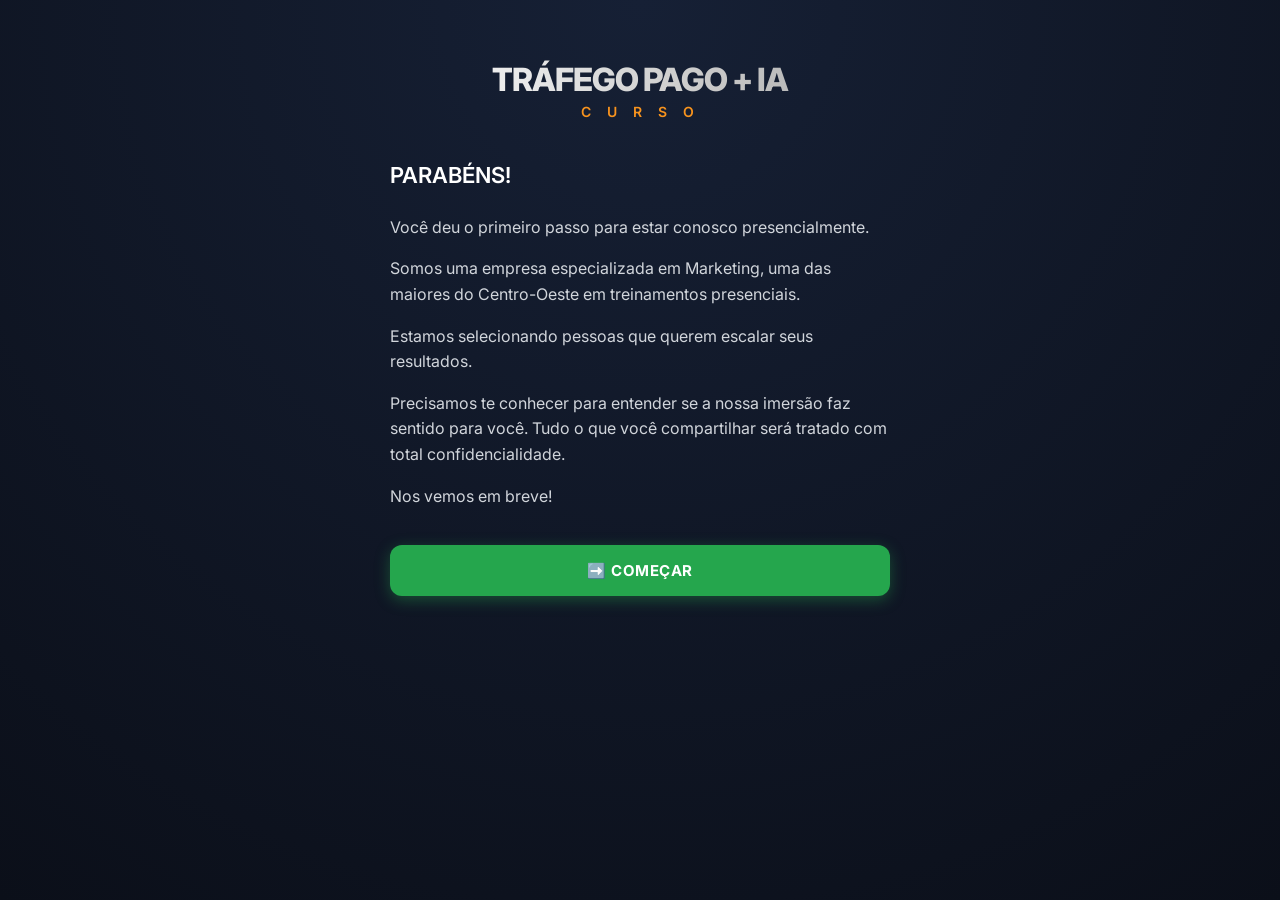
<file: index.html>
<!DOCTYPE html>
<html lang="pt-BR">
<head>
    <!-- Google Tag Manager -->
    <script>(function(w,d,s,l,i){w[l]=w[l]||[];w[l].push({'gtm.start':
    new Date().getTime(),event:'gtm.js'});var f=d.getElementsByTagName(s)[0],
    j=d.createElement(s),dl=l!='dataLayer'?'&l='+l:'';j.async=true;j.src=
    'https://www.googletagmanager.com/gtm.js?id='+i+dl;f.parentNode.insertBefore(j,f);
    })(window,document,'script','dataLayer','GTM-MDLHX9NX');</script>
    <!-- End Google Tag Manager -->
    <meta charset="UTF-8">
    <meta name="viewport" content="width=device-width, initial-scale=1.0, maximum-scale=1.0, user-scalable=no">
    <title>Imersão - Seleção Exclusiva</title>
    <link href="https://fonts.googleapis.com/css2?family=Inter:wght@300;400;600;700&display=swap" rel="stylesheet">
    <link rel="stylesheet" href="style.css">
</head>
<body>
    <!-- Google Tag Manager (noscript) -->
    <noscript><iframe src="https://www.googletagmanager.com/ns.html?id=GTM-MDLHX9NX"
    height="0" width="0" style="display:none;visibility:hidden"></iframe></noscript>
    <!-- End Google Tag Manager (noscript) -->

    <div class="container">
        <!-- Logo Header -->
        <header class="header">
            <!-- Placeholder for Logo -->
            <div class="logo">
                <h1>Tráfego Pago + IA</h1>
                <p>C U R S O</p>
            </div>
        </header>

        <!-- Funnel Container -->
        <main class="funnel-container" id="funnel">
            
            <!-- Welcome Step (Step 0) -->
            <section class="step active" id="step-0">
                <h2>PARABÉNS!</h2>
                <p>Você deu o primeiro passo para estar conosco presencialmente.</p>
                <p>Somos uma empresa especializada em Marketing, uma das maiores do Centro-Oeste em treinamentos presenciais.</p>
                <p>Estamos selecionando pessoas que querem escalar seus resultados.</p>
                <p>Precisamos te conhecer para entender se a nossa imersão faz sentido para você. Tudo o que você compartilhar será tratado com total confidencialidade.</p>
                <p>Nos vemos em breve!</p>
                <button type="button" class="btn btn-primary btn-large" style="margin-top: 20px;" onclick="nextStep(1)">➡️ COMEÇAR</button>
            </section>

            <!-- Step 1: Instagram -->
            <section class="step" id="step-1">
                <h2>Qual é o seu @ no Instagram?</h2>
                <div class="input-group">
                    <input type="text" id="instagram" placeholder="Ex: @seunome" class="text-input" autocomplete="off">
                </div>
                <div class="error-msg" id="error-1">Por favor, preencha este campo.</div>
                <div class="actions">
                    <button type="button" class="btn btn-secondary" onclick="prevStep(0)">Voltar</button>
                    <button type="button" class="btn btn-primary" onclick="validateAndNext(1, 2)">Continuar</button>
                </div>
            </section>

            <!-- Step 2: Perfil -->
            <section class="step" id="step-2">
                <h2>Qual das opções abaixo melhor descreve você hoje?</h2>
                <div class="radio-group" id="group-perfil">
                    <label class="radio-label">
                        <input type="radio" name="perfil" value="empresario_equipe">
                        <span class="custom-radio"></span>
                        Sou empresário(a) e tenho meu próprio negócio
                    </label>
                    <label class="radio-label">
                        <input type="radio" name="perfil" value="empresario_sozinho">
                        <span class="custom-radio"></span>
                        Sou empresário(a) e trabalho sozinho(a)
                    </label>
                    <label class="radio-label">
                        <input type="radio" name="perfil" value="gestor">
                        <span class="custom-radio"></span>
                        Sou gestor de tráfego/freelancer
                    </label>
                    <label class="radio-label">
                        <input type="radio" name="perfil" value="clt">
                        <span class="custom-radio"></span>
                        Sou CLT/empregado
                    </label>
                    <label class="radio-label">
                        <input type="radio" name="perfil" value="outro">
                        <span class="custom-radio"></span>
                        Outro
                    </label>
                </div>
                <div class="error-msg" id="error-2">Por favor, selecione uma opção.</div>
                <div class="actions">
                    <button type="button" class="btn btn-secondary" onclick="prevStep(1)">Voltar</button>
                    <button type="button" class="btn btn-primary" onclick="validateAndNext(2, 3)">Continuar</button>
                </div>
            </section>

            <!-- Step 3: Tamanho da Equipe -->
            <section class="step" id="step-3">
                <h2>Hoje, quantas pessoas trabalham no seu negócio (incluindo você)?</h2>
                <div class="radio-group" id="group-equipe">
                    <label class="radio-label">
                        <input type="radio" name="equipe" value="apenas_eu">
                        <span class="custom-radio"></span>
                        Apenas eu
                    </label>
                    <label class="radio-label">
                        <input type="radio" name="equipe" value="2_a_5">
                        <span class="custom-radio"></span>
                        2 a 5 pessoas
                    </label>
                    <label class="radio-label">
                        <input type="radio" name="equipe" value="6_a_10">
                        <span class="custom-radio"></span>
                        6 a 10 pessoas
                    </label>
                    <label class="radio-label">
                        <input type="radio" name="equipe" value="mais_10">
                        <span class="custom-radio"></span>
                        Mais de 10 pessoas
                    </label>
                </div>
                <div class="error-msg" id="error-3">Por favor, selecione uma opção.</div>
                <div class="actions">
                    <button type="button" class="btn btn-secondary" onclick="prevStep(2)">Voltar</button>
                    <button type="button" class="btn btn-primary" onclick="validateAndNext(3, 4)">Continuar</button>
                </div>
            </section>

            <!-- Step 4: Tráfego Pago -->
            <section class="step" id="step-4">
                <h2>Seu negócio já anuncia ou investiu em tráfego pago?</h2>
                <div class="radio-group" id="group-trafego">
                    <label class="radio-label">
                        <input type="radio" name="trafego" value="nunca">
                        <span class="custom-radio"></span>
                        Nunca investi
                    </label>
                    <label class="radio-label">
                        <input type="radio" name="trafego" value="impulsionei">
                        <span class="custom-radio"></span>
                        Já impulsionei publicações
                    </label>
                    <label class="radio-label">
                        <input type="radio" name="trafego" value="gerenciador">
                        <span class="custom-radio"></span>
                        Já usei o Gerenciador de Anúncios do Meta
                    </label>
                    <label class="radio-label">
                        <input type="radio" name="trafego" value="agencia">
                        <span class="custom-radio"></span>
                        Tenho agência ou gestor de tráfego
                    </label>
                </div>
                <div class="error-msg" id="error-4">Por favor, selecione uma opção.</div>
                <div class="actions">
                    <button type="button" class="btn btn-secondary" onclick="prevStep(3)">Voltar</button>
                    <button type="button" class="btn btn-primary" onclick="validateAndNext(4, 5)">Continuar</button>
                </div>
            </section>

            <!-- Step 5: Disponibilidade -->
            <section class="step" id="step-5">
                <h2>Nossa turma acontece em horário comercial de seg a sex. Você tem disponibilidade para participar das aulas?</h2>
                <div class="radio-group" id="group-disponibilidade">
                    <label class="radio-label">
                        <input type="radio" name="disponibilidade" value="sim">
                        <span class="custom-radio"></span>
                        Sim, tenho disponibilidade
                    </label>
                    <label class="radio-label">
                        <input type="radio" name="disponibilidade" value="nao">
                        <span class="custom-radio"></span>
                        Não tenho disponibilidade
                    </label>
                </div>
                <div class="error-msg" id="error-5">Por favor, selecione uma opção.</div>
                <div class="actions">
                    <button type="button" class="btn btn-secondary" onclick="prevStep(4)">Voltar</button>
                    <button type="button" class="btn btn-primary" onclick="evaluateAndProceed()">Continuar</button>
                </div>
            </section>

            <!-- Step Final (Only for Qualified) -->
            <section class="step" id="step-final">
                <h2>Parabéns! Pelo seu perfil, você pode participar desta turma exclusiva para empresários.</h2>
                
                <!-- UTM Hidden Fields -->
                <input type="hidden" id="utm_source" name="utm_source" value="">
                <input type="hidden" id="utm_medium" name="utm_medium" value="">
                <input type="hidden" id="utm_campaign" name="utm_campaign" value="">
                <input type="hidden" id="utm_term" name="utm_term" value="">
                <input type="hidden" id="utm_content" name="utm_content" value="">

                <div class="input-group">
                    <label for="nome">Qual é o seu nome completo?</label>
                    <input type="text" id="nome" placeholder="Digite seu nome..." class="text-input" autocomplete="name">
                </div>
                <div class="input-group">
                    <label for="whatsapp">Qual é o seu WhatsApp com DDD?</label>
                    <input type="tel" id="whatsapp" placeholder="Ex: (11) 99999-9999" class="text-input" autocomplete="tel">
                </div>
                <div class="error-msg" id="error-final">Por favor, preencha todos os campos.</div>
                <div class="actions" style="margin-top: 30px;">
                    <button type="button" class="btn btn-primary btn-large" onclick="submitLead()">Quero falar no WhatsApp e garantir minha vaga</button>
                </div>
            </section>

        </main>
    </div>

    <script src="script.js"></script>
</body>
</html>
</file>
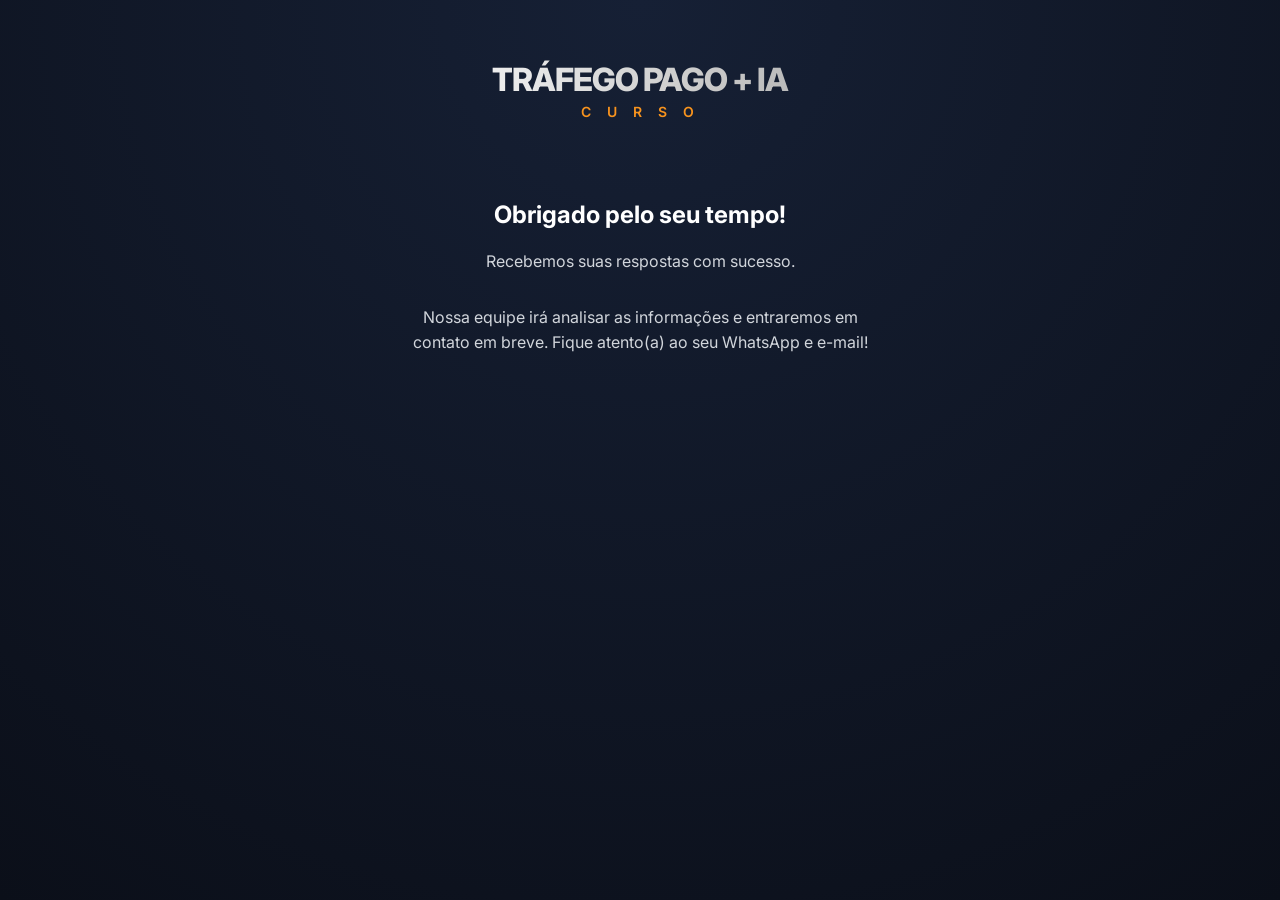
<file: finalizado.html>
<!DOCTYPE html>
<html lang="pt-BR">
<head>
    <!-- Google Tag Manager -->
    <script>(function(w,d,s,l,i){w[l]=w[l]||[];w[l].push({'gtm.start':
    new Date().getTime(),event:'gtm.js'});var f=d.getElementsByTagName(s)[0],
    j=d.createElement(s),dl=l!='dataLayer'?'&l='+l:'';j.async=true;j.src=
    'https://www.googletagmanager.com/gtm.js?id='+i+dl;f.parentNode.insertBefore(j,f);
    })(window,document,'script','dataLayer','GTM-MDLHX9NX');</script>
    <!-- End Google Tag Manager -->
    <meta charset="UTF-8">
    <meta name="viewport" content="width=device-width, initial-scale=1.0, maximum-scale=1.0, user-scalable=no">
    <title>Obrigado pelo interesse!</title>
    <link href="https://fonts.googleapis.com/css2?family=Inter:wght@300;400;600;700&display=swap" rel="stylesheet">
    <link rel="stylesheet" href="style.css">
</head>
<body>
    <!-- Google Tag Manager (noscript) -->
    <noscript><iframe src="https://www.googletagmanager.com/ns.html?id=GTM-MDLHX9NX"
    height="0" width="0" style="display:none;visibility:hidden"></iframe></noscript>
    <!-- End Google Tag Manager (noscript) -->
    <div class="container" style="text-align: center;">
        <header class="header">
            <div class="logo">
                <h1>Tráfego Pago + IA</h1>
                <p>C U R S O</p>
            </div>
        </header>

        <main class="funnel-container" style="padding: 40px 20px;">
            <h2 style="font-size: 24px; margin-bottom: 20px;">Obrigado pelo seu tempo!</h2>
            <p style="font-size: 16px; margin-bottom: 30px; color: #d1d5db; line-height: 1.6;">
                Recebemos suas respostas com sucesso.
            </p>
            <p style="font-size: 16px; color: #d1d5db; line-height: 1.6;">
                Nossa equipe irá analisar as informações e entraremos em contato em breve. Fique atento(a) ao seu WhatsApp e e-mail!
            </p>
        </main>
    </div>
</body>
</html>
</file>
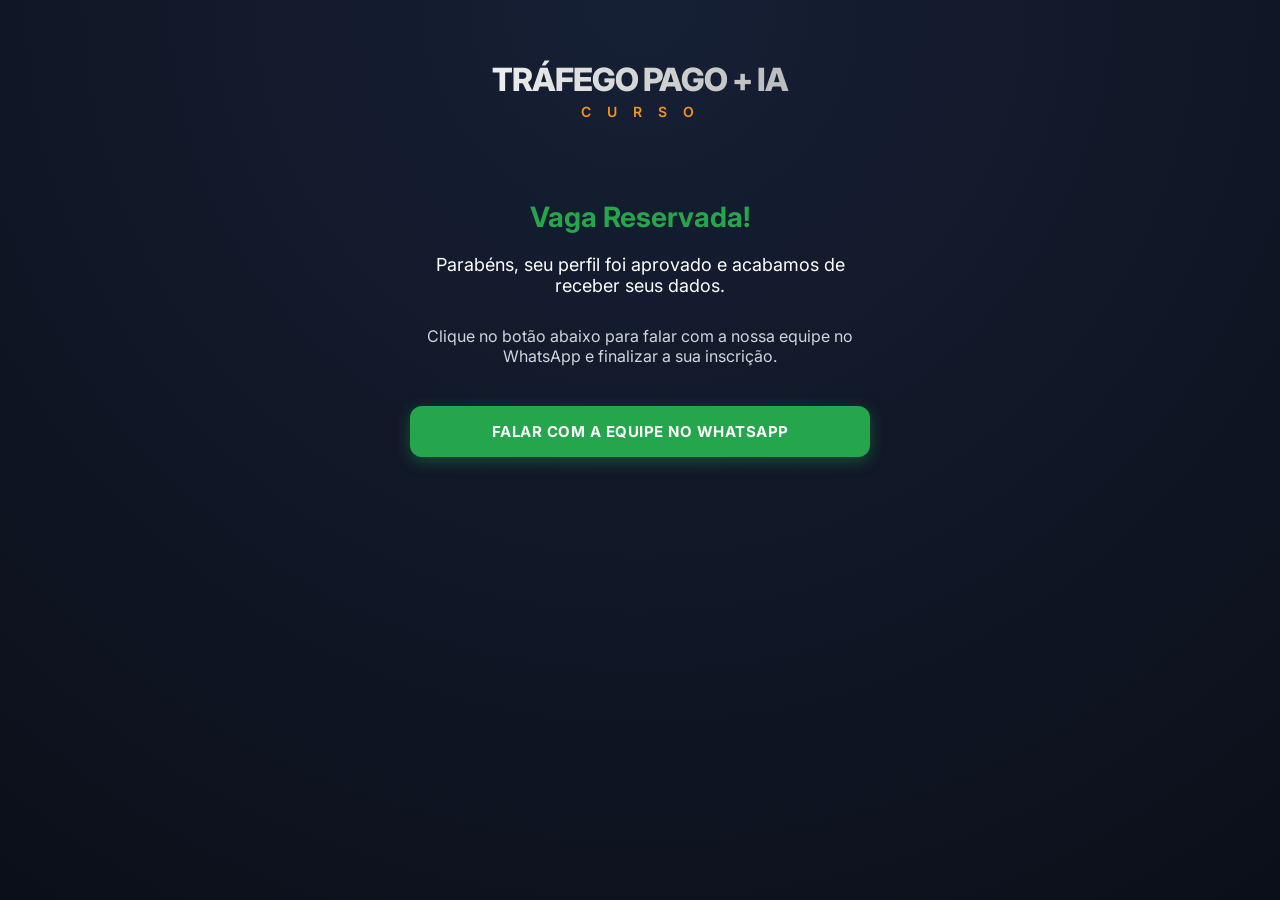
<file: obrigado.html>
<!DOCTYPE html>
<html lang="pt-BR">
<head>
    <!-- Google Tag Manager -->
    <script>(function(w,d,s,l,i){w[l]=w[l]||[];w[l].push({'gtm.start':
    new Date().getTime(),event:'gtm.js'});var f=d.getElementsByTagName(s)[0],
    j=d.createElement(s),dl=l!='dataLayer'?'&l='+l:'';j.async=true;j.src=
    'https://www.googletagmanager.com/gtm.js?id='+i+dl;f.parentNode.insertBefore(j,f);
    })(window,document,'script','dataLayer','GTM-MDLHX9NX');</script>
    <!-- End Google Tag Manager -->
    <meta charset="UTF-8">
    <meta name="viewport" content="width=device-width, initial-scale=1.0, maximum-scale=1.0, user-scalable=no">
    <title>Parabéns! - Imersão</title>
    <link href="https://fonts.googleapis.com/css2?family=Inter:wght@300;400;600;700&display=swap" rel="stylesheet">
    <link rel="stylesheet" href="style.css">
</head>
<body>
    <!-- Google Tag Manager (noscript) -->
    <noscript><iframe src="https://www.googletagmanager.com/ns.html?id=GTM-MDLHX9NX"
    height="0" width="0" style="display:none;visibility:hidden"></iframe></noscript>
    <!-- End Google Tag Manager (noscript) -->
    <div class="container" style="text-align: center;">
        <header class="header">
            <div class="logo">
                <h1>Tráfego Pago + IA</h1>
                <p>C U R S O</p>
            </div>
        </header>

        <main class="funnel-container" style="padding: 40px 20px;">
            <h2 style="font-size: 28px; margin-bottom: 20px; color: var(--primary-color);">Vaga Reservada!</h2>
            <p style="font-size: 18px; margin-bottom: 30px;">Parabéns, seu perfil foi aprovado e acabamos de receber seus dados.</p>
            <p style="margin-bottom: 40px; color: #d1d5db;">Clique no botão abaixo para falar com a nossa equipe no WhatsApp e finalizar a sua inscrição.</p>
            
            <!-- Replace the # with your actual WhatsApp link -->
            <a href="https://wa.me/5566992192970?text=Ol%C3%A1!%20Fui%20aprovado%20na%20sele%C3%A7%C3%A3o%20do%20curso%20e%20gostaria%20de%20garantir%20minha%20vaga." class="btn btn-primary btn-large" style="display: block; text-decoration: none;">
                Falar com a Equipe no WhatsApp
            </a>
        </main>
    </div>
</body>
</html>
</file>
<file: style.css>
:root {
    --bg-color: #0b0f19;
    --text-color: #ffffff;
    --primary-color: #25A64D; /* Green button */
    --primary-hover: #1e873e;
    --secondary-color: #333a4d;
    --input-bg: #ffffff;
    --input-text: #333333;
    --font-family: 'Inter', sans-serif;
    --border-radius: 12px;
    --transition: all 0.3s ease;
}

* {
    margin: 0;
    padding: 0;
    box-sizing: border-box;
    font-family: var(--font-family);
}

body {
    background-color: var(--bg-color);
    color: var(--text-color);
    display: flex;
    justify-content: center;
    align-items: flex-start;
    min-height: 100vh;
    padding: 20px;
    /* Subtle radial gradient background */
    background: radial-gradient(circle at top, #162035 0%, #0b0f19 100%);
}

.container {
    width: 100%;
    max-width: 500px;
    margin-top: 40px;
}

/* Header & Logo */
.header {
    text-align: center;
    margin-bottom: 40px;
}

.logo h1 {
    font-size: 32px;
    font-weight: 800;
    letter-spacing: -1px;
    text-transform: uppercase;
    background: linear-gradient(90deg, #ffffff, #aaaaaa);
    -webkit-background-clip: text;
    -webkit-text-fill-color: transparent;
    margin-bottom: 4px;
}

.logo p {
    font-size: 14px;
    letter-spacing: 6px;
    color: #f7931e; /* Orange accent */
    font-weight: 600;
}

/* Funnel Steps */
.step {
    display: none;
    animation: fadeIn 0.4s ease forwards;
}

.step.active {
    display: block;
}

@keyframes fadeIn {
    from { opacity: 0; transform: translateY(10px); }
    to { opacity: 1; transform: translateY(0); }
}

.step h2 {
    font-size: 22px;
    margin-bottom: 24px;
    line-height: 1.4;
    font-weight: 600;
}

.step p {
    font-size: 16px;
    line-height: 1.6;
    margin-bottom: 16px;
    color: #d1d5db;
}

/* Inputs & Forms */
.input-group {
    margin-bottom: 20px;
}

.input-group label {
    display: block;
    margin-bottom: 8px;
    font-weight: 600;
    font-size: 16px;
}

.text-input {
    width: 100%;
    padding: 16px 20px;
    border-radius: var(--border-radius);
    border: none;
    font-size: 16px;
    background-color: var(--input-bg);
    color: var(--input-text);
    outline: none;
    box-shadow: 0 4px 6px rgba(0,0,0,0.1);
    transition: var(--transition);
}

.text-input:focus {
    box-shadow: 0 0 0 3px rgba(37, 166, 77, 0.4);
}

/* Radio Buttons */
.radio-group {
    display: flex;
    flex-direction: column;
    gap: 12px;
    margin-bottom: 24px;
}

.radio-label {
    display: flex;
    align-items: center;
    background-color: var(--input-bg);
    color: var(--input-text);
    padding: 16px 20px;
    border-radius: var(--border-radius);
    cursor: pointer;
    font-size: 15px;
    font-weight: 500;
    transition: var(--transition);
    box-shadow: 0 4px 6px rgba(0,0,0,0.1);
    position: relative;
}

.radio-label:hover {
    transform: translateY(-2px);
    box-shadow: 0 6px 12px rgba(0,0,0,0.15);
}

.radio-label.selected {
    background-color: #f0fdf4;
    border: 2px solid var(--primary-color);
}

.radio-label input[type="radio"] {
    position: absolute;
    opacity: 0;
    cursor: pointer;
}

.custom-radio {
    height: 22px;
    width: 22px;
    background-color: #e5e7eb;
    border-radius: 50%;
    margin-right: 14px;
    position: relative;
    flex-shrink: 0;
    border: 1px solid #d1d5db;
    transition: var(--transition);
}

.radio-label input:checked ~ .custom-radio {
    background-color: var(--primary-color);
    border-color: var(--primary-color);
}

.radio-label input:checked ~ .custom-radio:after {
    content: "";
    position: absolute;
    display: block;
    top: 6px;
    left: 6px;
    width: 8px;
    height: 8px;
    border-radius: 50%;
    background: white;
}

/* Buttons */
.actions {
    display: flex;
    gap: 12px;
    margin-top: 24px;
}

.btn {
    padding: 16px 24px;
    border-radius: var(--border-radius);
    font-size: 16px;
    font-weight: 700;
    cursor: pointer;
    border: none;
    transition: var(--transition);
    text-transform: uppercase;
    letter-spacing: 0.5px;
    flex: 1;
}

.btn-primary {
    background-color: var(--primary-color);
    color: white;
    box-shadow: 0 4px 15px rgba(37, 166, 77, 0.4);
}

.btn-primary:hover {
    background-color: var(--primary-hover);
    transform: translateY(-2px);
    box-shadow: 0 6px 20px rgba(37, 166, 77, 0.5);
}

.btn-primary:active {
    transform: translateY(0);
}

.btn-secondary {
    background-color: transparent;
    color: #a1a1aa;
    flex: 0.5;
}

.btn-secondary:hover {
    color: white;
}

.btn-large {
    width: 100%;
    flex: none;
    font-size: 15px;
}

/* Error Messages */
.error-msg {
    color: #ef4444;
    font-size: 14px;
    margin-top: -8px;
    margin-bottom: 12px;
    display: none;
}
</file>
